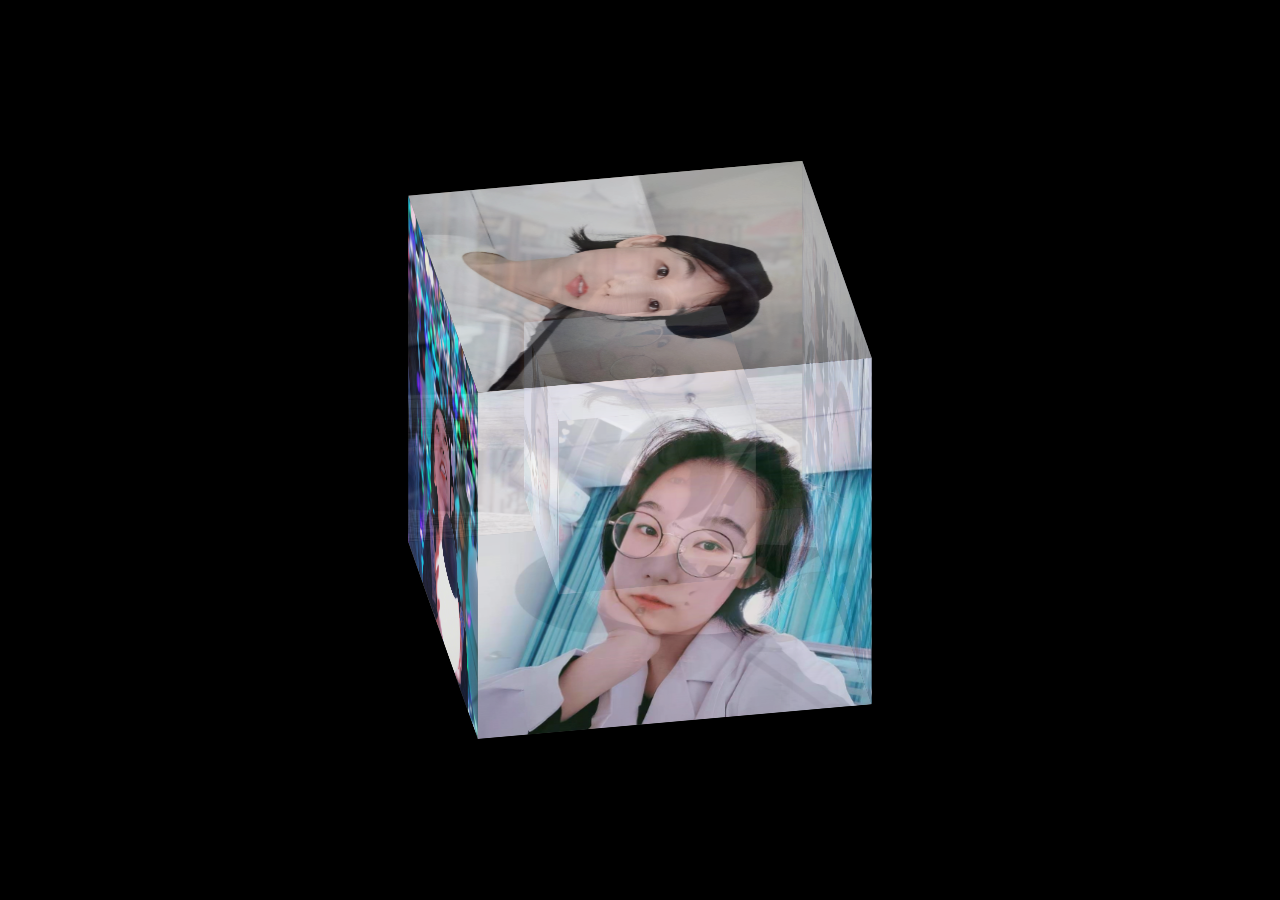
<file: index.html>
<!DOCTYPE html>
<html>
	<head>
		<meta charset="utf-8" />
		<title>相册</title>
		<link rel="stylesheet" href="css/index.css" />
	</head>
	<body>
		<div class="wrap">
		<div class="cube">
			<div class="out_front">
				<img src="img/1img1.jpg"  class="pic"/>
			</div>
			<div class="out_back">
				<img src="img/1img2.jpg"  class="pic"/>
			</div>
			<div class="out_left">
				<img src="img/img3.jpg"  class="pic"/>
			</div>
			<div class="out_right">
				<img src="img/img4.jpg"  class="pic"/>
			</div>
			<div class="out_top">
				<img src="img/img5.jpg"  class="pic"/>
			</div>
			<div class="out_bottom">
				<img src="img/img6.jpg"  class="pic"/>
			</div>
			<span class="in_front">
				<img src="img/img7.jpg" class="in_pic" />
			</span>
			<span class="in_back">
			     <img src="img/1img8.jpg" class="in_pic" />
			</span>
			<span class="in_left">
				<img src="img/img9.jpg" class="in_pic" />
			</span>
			<span class="in_right">
				<img src="img/img10.jpg" class="in_pic" />
			</span>
			<span class="in_top">
				<img src="img/img11.jpg" class="in_pic" />
			</span>
			<span class="in_bottom">
				<img src="img/img12.jpg" class="in_pic" />
			</span>
		</div>
		</div>
	</body>
</html>
</file>
<file: css/index.css>
﻿html{
	background: #000;
    height: 100%;	
}
/*最外层容器样式*/
.wrap{
	position: relative;
	position: absolute;
	top: 0;
	right: 0;
	bottom: 0;
	left: 0;
	width: 400px;
	height: 400px;
	margin: auto;
	/*改变左右上下,图片方块移动*/
	
}
/*包裹所有容器样式*/
.cube{
	width: 400px;
	height: 400px;
	margin: 0 auto;
	transform-style: preserve-3d;
	transform: rotateX(-30deg) rotateY(-80deg);
	-webkit-animation: rotate 20s infinite;
	/*匀速*/
	animation-timing-function: linear;
}
@-webkit-keyframes rotate{
	from{transform: rotateX(0deg) rotateY(0deg);}
	to{transform: rotateX(360deg) rotateY(360deg);}
}
.cube div{
	position: absolute;
	width: 400px;
	height: 400px;
	opacity: 0.8;
	transition: all .4s;
}
/*定义所有图片样式*/
.pic{
	width: 400px;
	height: 400px;
}
.cube .out_front{
	transform: rotateY(0deg) translateZ(200px);
}
.cube .out_back{
	transform: translateZ(-200px) rotateY(180deg);
}
.cube .out_left{
	transform: rotateY(90deg) translateZ(200px);
}
.cube .out_right{
	transform: rotateY(-90deg) translateZ(200px);
}
.cube .out_top{
	transform: rotateX(90deg) translateZ(200px);
}
.cube .out_bottom{
	transform: rotateX(-90deg) translateZ(200px);
}
/*定义小正方体样式*/
.cube span{
	display: bloack;
	width: 200px;
	height: 200px;
	position: absolute;
	top: 100px;
	left: 100px;
}
.cube .in_pic{
	width: 200px;
	height: 200px;
}
.cube .in_front{
	transform: rotateY(0deg) translateZ(100px);
}
.cube .in_back{
	transform: translateZ(-100px) rotateY(180deg);
}
.cube .in_left{
	transform: rotateY(90deg) translateZ(100px);
}
.cube .in_right{
	transform: rotateY(-90deg) translateZ(100px);
}
.cube .in_top{
	transform: rotateX(90deg) translateZ(100px);
}
.cube .in_bottom{
	transform: rotateX(-90deg) translateZ(100px);
}
/*鼠标移入后样式*/
.cube:hover .out_front{
	transform: rotateY(0deg) translateZ(400px);
}
.cube:hover .out_back{
	transform: translateZ(-400px) rotateY(180deg);
}
.cube:hover .out_left{
	transform: rotateY(90deg) translateZ(400px);
}
.cube:hover .out_right{
	transform: rotateY(-90deg) translateZ(400px);
}
.cube:hover .out_top{
	transform: rotateX(90deg) translateZ(400px);
}
.cube:hover .out_bottom{
	transform: rotateX(-90deg) translateZ(400px);
}
</file>
